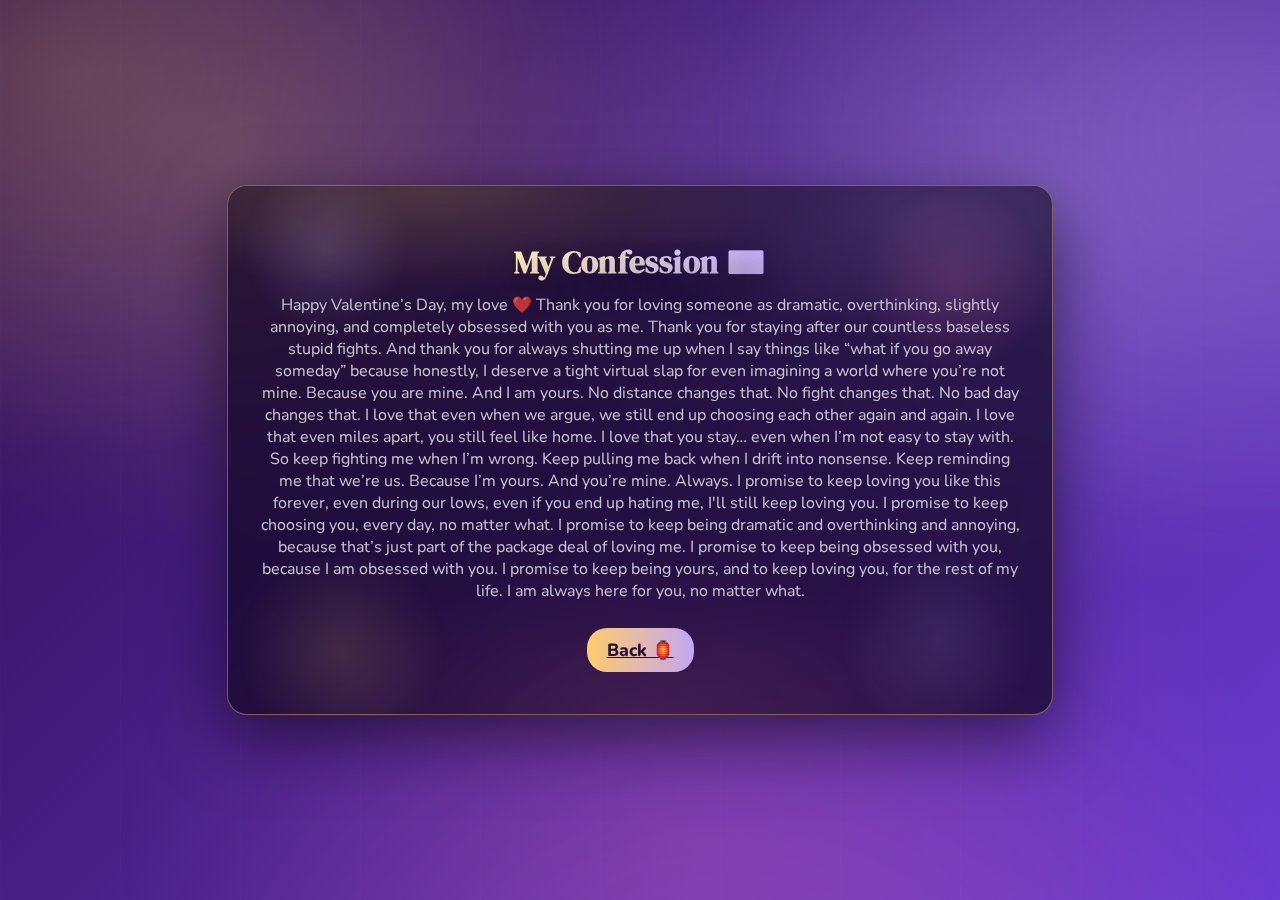
<file: index.html>
<!DOCTYPE html>
<html lang="en">
<head>
  <meta charset="UTF-8" />
  <meta name="viewport" content="width=device-width, initial-scale=1.0" />
  <title>My Confession 💌</title>
  <link href="https://fonts.googleapis.com/css2?family=DM+Serif+Display&family=Nunito:wght@300;400;600;800&display=swap" rel="stylesheet">
  <link rel="stylesheet" href="styles.css" />
</head>
<body>
  <div class="floating-elements"></div>

  <div class="container confession-container">
    <h1 class="confession-title">My Confession 💌</h1>
    <p class="confession-sub">Happy Valentine’s Day, my love ❤️

Thank you for loving someone as dramatic, overthinking, slightly annoying, and completely obsessed with you as me.

Thank you for staying after our countless baseless stupid fights. And thank you for always shutting me up when I say things like “what if you go away someday” because honestly, I deserve a tight virtual slap for even imagining a world where you’re not mine.

Because you are mine.

And I am yours.

No distance changes that. No fight changes that. No bad day changes that.

I love that even when we argue, we still end up choosing each other again and again. I love that even miles apart, you still feel like home. I love that you stay… even when I’m not easy to stay with.

So keep fighting me when I’m wrong. Keep pulling me back when I drift into nonsense. Keep reminding me that we’re us.

Because I’m yours.

And you’re mine.

Always.

I promise to keep loving you like this forever, even during our lows, even if you end up hating me, I'll still keep loving you. I promise to keep choosing you, every day, no matter what. I promise to keep being dramatic and overthinking and annoying, because that’s just part of the package deal of loving me.
I promise to keep being obsessed with you, because I am obsessed with you. I promise to keep being yours, and to keep loving you, for the rest of my life. I am always here for you, no matter what.
</p>

    <a class="cute-btn confession-back" href="index.html">Back 🏮</a>
  </div>

  <script src="config.js"></script>
  <script src="theme.js"></script>
  <script src="script.js"></script>
</body>
</html>
</file>
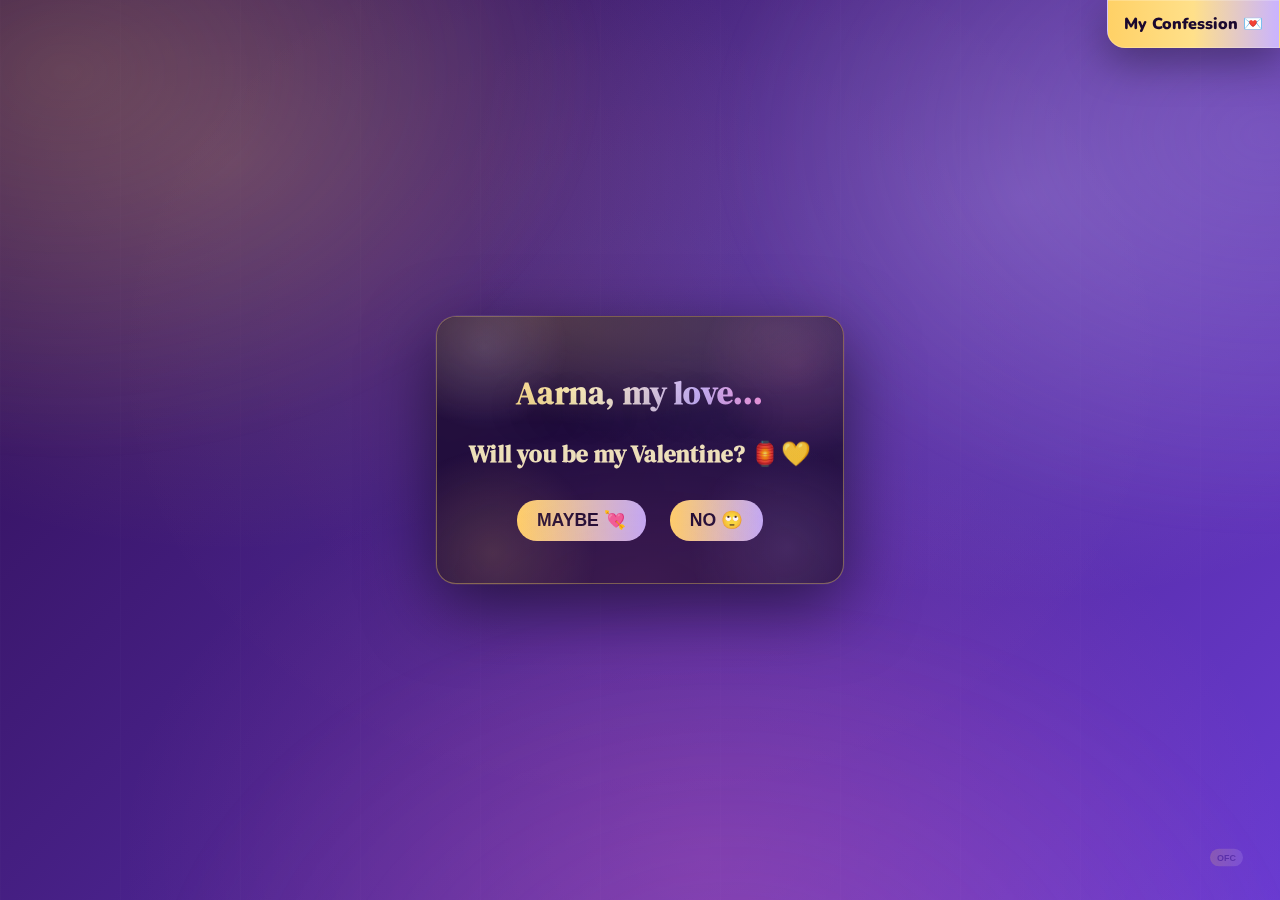
<file: home.html>
<!DOCTYPE html>
<html lang="en">
<head>
  <meta charset="UTF-8">
  <meta name="viewport" content="width=device-width, initial-scale=1.0">
  <title>Will You Be My Valentine? 💝</title>

  <!-- Better fonts -->
  <link href="https://fonts.googleapis.com/css2?family=DM+Serif+Display&family=Nunito:wght@300;400;600;800&display=swap" rel="stylesheet">
  <link rel="stylesheet" href="styles.css">
</head>
<body>

  <!-- ✅ CONFESSION BUTTON OUTSIDE THE CONTAINER (TOP RIGHT OF THE PAGE) -->
  <a class="confession-fab" href="confession.html">My Confession 💌</a>

  <!-- Floating Background Elements -->
  <div class="floating-elements"></div>

  <!-- ✅ SECRET BUTTON OUTSIDE CONTAINER (TRUE bottom-right overlay) -->
  <div class="secret-answer">
    <button class="cute-btn special" onclick="showNextQuestion(2)" id="secretAnswerBtn"></button>
  </div>

  <!-- Main Content Container -->
  <div class="container">
    <h1 id="valentineTitle"></h1>

    <!-- First Question -->
    <div class="question-section" id="question1">
      <h2 id="question1Text"></h2>
      <button class="cute-btn" onclick="moveButton(this)" id="yesBtn1"></button>
      <button class="cute-btn" onclick="moveButton(this)" id="noBtn1"></button>
    </div>

    <!-- Second Question -->
    <div class="question-section hidden" id="question2">
      <h2 id="question2Text"></h2>
      <div class="love-meter">
        <input type="range" min="0" max="10000" value="100" class="slider" id="loveMeter">
        <p>
          <span class="love-value-container"><span id="startText"></span> (<span id="loveValue">100</span>%)</span>
          <span id="extraLove" class="hidden"></span>
        </p>
      </div>
      <button class="cute-btn" onclick="showNextQuestion(3)" id="nextBtn"></button>
    </div>

    <!-- Final Question -->
    <div class="question-section hidden" id="question3">
      <h2 id="question3Text"></h2>
      <button class="cute-btn final-yes" onclick="celebrate()" id="yesBtn3"></button>
      <button class="cute-btn" onclick="moveButton(this)" id="noBtn3"></button>
    </div>

    <!-- Celebration -->
    <div class="celebration hidden" id="celebration">
      <h2 id="celebrationTitle"></h2>
      <p class="celebration-text" id="celebrationMessage"></p>
      <p class="celebration-text" id="celebrationEmojis"></p>
    </div>
  </div>

  <script src="config.js"></script>
  <script src="theme.js"></script>
  <script src="script.js"></script>
</body>
</html>
</file>
<file: styles.css>
/* CSS Variables - Will be updated by JavaScript */
:root {
  /* Colors */
  --background-color-1: #ffafbd;
  --background-color-2: #ffc3a0;
  --button-color: #ff6b6b;
  --button-hover: #ff8787;
  --text-color: #ff4757;

  /* Animations */
  --float-duration: 15s;
  --float-distance: 50px;
  --bounce-speed: 0.5s;
  --heart-explosion-size: 1.5;
}

/* ====== PAGE BASE ====== */
body{
  margin:0;
  min-height:100vh;
  display:flex;
  justify-content:center;
  align-items:center;

  /* Tangled sky */
  background:
    radial-gradient(900px 650px at 18% 18%, rgba(255, 213, 106, 0.18), transparent 60%),
    radial-gradient(900px 650px at 80% 22%, rgba(201, 179, 255, 0.28), transparent 62%),
    radial-gradient(900px 650px at 55% 95%, rgba(255, 123, 189, 0.18), transparent 65%),
    linear-gradient(135deg, var(--background-color-1), var(--background-color-2));

  overflow:hidden;
  color:#fff;

  font-family: 'Nunito', Arial, sans-serif;
}

/* Tangled glow overlays */
body::before{
  content:"";
  position: fixed;
  inset: -20%;
  pointer-events:none;
  background:
    radial-gradient(900px 650px at 18% 20%, rgba(255, 213, 106, 0.18), transparent 60%),
    radial-gradient(900px 650px at 85% 25%, rgba(201, 179, 255, 0.20), transparent 62%),
    radial-gradient(900px 650px at 55% 95%, rgba(255, 123, 189, 0.14), transparent 65%);
  filter: blur(2px);
  z-index: 0;
}

/* faint tower window silhouette */
body::after{
  content:"";
  position: fixed;
  inset: 0;
  pointer-events:none;
  background:
    radial-gradient(ellipse at 50% 40%, rgba(255, 213, 106, 0.08), transparent 58%),
    linear-gradient(90deg, rgba(0,0,0,0.18) 0%, transparent 18%, transparent 82%, rgba(0,0,0,0.18) 100%),
    repeating-linear-gradient(90deg, rgba(255,255,255,0.03), rgba(255,255,255,0.03) 1px, transparent 1px, transparent 120px);
  mix-blend-mode: screen;
  opacity: 0.35;
  z-index: 0;
}

/* ====== MAIN CARD ====== */
.container {
  background: rgba(18, 6, 35, 0.72);
  border: 1px solid rgba(255, 213, 106, 0.40);
  box-shadow: 0 22px 70px rgba(0,0,0,0.55);
  backdrop-filter: blur(6px);

  padding: 2rem;
  border-radius: 20px;
  text-align: center;
  max-width: 600px;
  margin: 20px;
  overflow: visible !important;
  position: relative;
  z-index: 2;
}

/* Rapunzel-ish floral corners */
.container::before{
  content:"";
  position:absolute;
  inset:-2px;
  border-radius: 22px;
  pointer-events:none;
  background:
    radial-gradient(140px 140px at 12% 12%, rgba(201, 179, 255, 0.18), transparent 60%),
    radial-gradient(160px 160px at 88% 18%, rgba(255, 123, 189, 0.14), transparent 60%),
    radial-gradient(170px 170px at 14% 88%, rgba(255, 213, 106, 0.14), transparent 62%),
    radial-gradient(160px 160px at 86% 86%, rgba(201, 179, 255, 0.12), transparent 62%);
  filter: blur(0.5px);
  z-index: 0;
}

/* subtle golden rim */
.container::after{
  content:"";
  position:absolute;
  inset:0;
  border-radius: 20px;
  pointer-events:none;
  background:
    radial-gradient(600px 180px at 25% 0%, rgba(255, 213, 106, 0.18), transparent 60%),
    radial-gradient(520px 220px at 85% 5%, rgba(201, 179, 255, 0.14), transparent 60%),
    radial-gradient(520px 240px at 50% 100%, rgba(255, 123, 189, 0.10), transparent 65%);
}

/* ====== HEADINGS ====== */
h1, h2 {
  font-family: 'DM Serif Display', serif;
  letter-spacing: .2px;
}

h1{
  margin-bottom: 1.4rem;
  background: linear-gradient(90deg, #ffd166, #fff3c4, #c9b3ff, #ff7bbd);
  -webkit-background-clip: text;
  background-clip: text;
  color: transparent;
  text-shadow: 0 12px 30px rgba(0,0,0,.35);
}

h2 { color: rgba(255, 243, 196, 0.92); }

/* ====== FLOATING ELEMENTS LAYER ====== */
.floating-elements {
  position: fixed;
  inset: 0;
  pointer-events: none;
  z-index: 1;
  overflow: hidden; /* IMPORTANT: hides anything outside viewport */
}

/*
  ✅ KEY FIX:
  Your JS never sets top/bottom, so elements default to top: 0.
  We FORCE all float elements to start from the bottom.
*/
.heart, .bear,
.lantern-float, .sparkle-float, .tiramisu-float{
  position: absolute;
  top: auto !important;
  bottom: -90px !important;   /* start below the screen */
  opacity: 0;                 /* invisible until they float in */
  animation-fill-mode: backwards;
  will-change: transform, opacity;
}

/* Tangled lanterns (glowing shapes) */
.lantern-float{
  width: 20px;
  height: 28px;
  border-radius: 12px;
  background: linear-gradient(180deg, rgba(255, 213, 106, 0.98), rgba(255, 213, 106, 0.18));
  box-shadow:
    0 0 22px rgba(255, 213, 106, 0.40),
    0 0 55px rgba(255, 213, 106, 0.22);
  filter: saturate(1.1);
}

.lantern-float::before{
  content:"";
  position:absolute;
  left:50%;
  top:-7px;
  transform: translateX(-50%);
  width: 10px;
  height: 7px;
  border-radius: 10px;
  background: rgba(255,255,255,0.30);
}

.lantern-float::after{
  content:"";
  position:absolute;
  left:50%;
  top: 100%;
  transform: translateX(-50%);
  width: 2px;
  height: 14px;
  background: rgba(255,255,255,0.20);
  border-radius: 2px;
}

/* Tiramisu crumbs floating */
.tiramisu-float{
  font-size: 1.25rem;
  opacity: 0;
  filter: drop-shadow(0 8px 16px rgba(0,0,0,0.35));
}

/* Sparkles / flowers floating */
.sparkle-float{
  font-size: 1.6rem;
  opacity: 0;
  filter: drop-shadow(0 10px 18px rgba(0,0,0,0.35));
}

/* Smooth float + fade in/out (prevents "stuck row at top") */
@keyframes float {
  0%   { transform: translateY(0) translateX(0); opacity: 0; }
  10%  { opacity: 1; }
  90%  { opacity: 1; }
  100% { transform: translateY(-120vh) translateX(var(--float-distance)); opacity: 0; }
}

.heart, .bear,
.lantern-float, .sparkle-float, .tiramisu-float{
  animation: float var(--float-duration) linear infinite;
}

/* flicker + twinkle (Tangled vibe) */
@keyframes lanternFlicker{
  0%,100%{ filter: brightness(1); }
  50%{ filter: brightness(1.18); }
}
.lantern-float{
  animation:
    float var(--float-duration) linear infinite,
    lanternFlicker 2.6s ease-in-out infinite;
}

@keyframes twinkle{
  0%,100%{ transform: scale(1); }
  50%{ transform: scale(1.18); }
}
.sparkle-float{
  animation:
    float var(--float-duration) linear infinite,
    twinkle 1.8s ease-in-out infinite;
}

/* ====== BUTTONS ====== */
.cute-btn {
  background: linear-gradient(90deg, var(--button-color), rgba(201,179,255,0.95));
  border: none;
  padding: 10px 20px;
  margin: 10px;
  border-radius: 20px;
  color: #1a082f;
  font-size: 1.1rem;
  cursor: pointer;
  transition: transform 0.3s, background 0.3s;
  font-weight: 800;
}

.cute-btn:hover {
  transform: translateY(-2px);
  background: linear-gradient(90deg, var(--button-hover), rgba(255, 123, 189, 0.9));
}


.hidden { display:none; }

.disabled-btn {
  opacity: 0.7;
  cursor: not-allowed;
  pointer-events: none;
}

/* ====== SECRET BUTTON (bottom-right like original) ====== */
.secret-answer{
  position: fixed;
  bottom: 20px;
  right: 20px;
  z-index: 15;

  opacity: 0.2;
  transition: opacity 0.3s;
  transform: scale(0.7);
  animation: subtle-hint 2s infinite alternate;
  animation-delay: 5s;
}

.secret-answer .cute-btn {
  font-size: 0.8rem;
  padding: 5px 10px;
}

.secret-answer:hover {
  opacity: 1;
  animation: none;
}

@keyframes subtle-hint {
  0% { opacity: 0.18; }
  100% { opacity: 0.30; }
}

/* ====== LOVE METER ====== */
.love-meter {
  position: relative;
  width: 100%;
  margin: 20px auto;
  overflow: visible;
  padding: 10px 0;
}

.love-meter p {
  font-size: 1.2em;
  margin: 15px 0;
  color: var(--text-color);
  transition: all 0.3s ease;
  display: flex;
  flex-direction: column;
  align-items: center;
  gap: 8px;
}

.slider {
  width: 100%;
  height: 25px;
  background: linear-gradient(to right, #ff6b6b, #ff8787, #ffb8b8);
  -webkit-appearance: none;
  appearance: none;
  outline: none;
  position: relative;
  border-radius: 15px;
  box-shadow: 0 4px 15px rgba(255, 107, 107, 0.2);
  transition: all 0.3s ease;
}

.slider:hover {
  transform: scale(1.02);
  box-shadow: 0 6px 20px rgba(255, 107, 107, 0.3);
}

.slider::-webkit-slider-runnable-track,
.slider::-moz-range-track {
  width: 100%;
  height: 25px;
  background: linear-gradient(to right, #ff6b6b, #ff8787, #ffb8b8);
  border-radius: 15px;
  border: 2px solid rgba(255, 255, 255, 0.5);
}

.slider::-webkit-slider-thumb {
  -webkit-appearance: none;
  width: 35px;
  height: 35px;
  background: linear-gradient(135deg, #ff4757, #ff6b6b);
  border-radius: 50%;
  cursor: pointer;
  box-shadow: 0 2px 10px rgba(255, 71, 87, 0.3);
  position: relative;
  z-index: 10;
  margin-top: -5px;
  border: 3px solid white;
  transition: all 0.2s ease;
}

.slider::-webkit-slider-thumb:hover {
  transform: scale(1.1);
  box-shadow: 0 4px 15px rgba(255, 71, 87, 0.4);
}

.slider::-moz-range-thumb {
  width: 35px;
  height: 35px;
  background: linear-gradient(135deg, #ff4757, #ff6b6b);
  border-radius: 50%;
  cursor: pointer;
  box-shadow: 0 2px 10px rgba(255, 71, 87, 0.3);
  position: relative;
  z-index: 10;
  border: 3px solid white;
  transition: all 0.2s ease;
}

.slider::-moz-range-thumb:hover {
  transform: scale(1.1);
  box-shadow: 0 4px 15px rgba(255, 71, 87, 0.4);
}

#extraLove {
  color: #ff6b6b;
  font-weight: bold;
  animation: bounce 0.5s infinite alternate;
  display: block;
  padding: 5px 10px;
  border-radius: 10px;
  background: rgba(255, 107, 107, 0.1);
  text-shadow: 0 2px 4px rgba(255, 71, 87, 0.2);
  transition: all 0.3s ease;
  margin-top: 5px;
}

#extraLove.super-love {
  background: rgba(255, 107, 107, 0.2);
  font-size: 1.2em;
  padding: 8px 15px;
  box-shadow: 0 4px 15px rgba(255, 71, 87, 0.2);
}

#loveValue {
  font-weight: bold;
  color: #ff4757;
  font-size: 1.3em;
  transition: all 0.3s ease;
}

.love-value-container {
  display: inline-flex;
  align-items: center;
  gap: 5px;
}

@keyframes bounce {
  from { transform: scale(1); }
  to { transform: scale(1.2); }
}

/* ====== CELEBRATION ====== */
.hearts-explosion {
  font-size: 2rem;
  animation: explode 1s ease-out forwards;
  margin-top: 30px;
}

@keyframes explode {
  0% { transform: scale(0); }
  50% { transform: scale(var(--heart-explosion-size)); }
  100% { transform: scale(1); }
}

.celebration-text {
  font-size: 3em;
  color: #ff4757;
  font-weight: bold;
  margin: 30px 0;
  animation: bounce var(--bounce-speed) infinite alternate;
  text-shadow: 2px 2px 4px rgba(255, 71, 87, 0.3);
}

.super-love {
  font-size: 1.5em;
  color: #ff4757;
  font-weight: bold;
  transform: scale(1.2);
  display: inline-block;
  text-shadow: 2px 2px 4px rgba(255, 71, 87, 0.3);
}

/* ====== CONFESSION BUTTON TOP RIGHT ====== */
.confession-fab{
  position: fixed;
  top: 0;
  right: 0;
  z-index: 9999;

  padding: 12px 16px;
  border-radius: 0 0 0 18px;

  text-decoration: none;
  font-weight: 900;
  color: #1a082f;
  background: linear-gradient(90deg, #ffd166, #ffe08a, #c9b3ff);
  border: 1px solid rgba(255,255,255,0.22);
  box-shadow: 0 14px 40px rgba(0,0,0,0.35);
  transition: transform 0.2s ease;
}
.confession-fab:hover{ transform: translateY(2px) scale(1.02); }

/* ====== MUSIC CONTROLS ====== */
.music-controls {
  position: fixed;
  top: 20px;
  right: 20px;
  z-index: 1000;
}

.music-btn {
  background: linear-gradient(90deg, var(--button-color), rgba(201,179,255,0.95));
  color: #1a082f;
  border: none;
  padding: 10px 20px;
  border-radius: 20px;
  cursor: pointer;
  font-size: 16px;
  transition: all 0.3s ease;
  box-shadow: 0 2px 5px rgba(0,0,0,0.2);
}

.music-btn:hover {
  transform: scale(1.05);
  background: linear-gradient(90deg, var(--button-hover), rgba(255, 123, 189, 0.9));
}

/* ====== SCREEN SHAKE (ONE VERSION ONLY) ====== */
@keyframes screenShake{
  0%{ transform: translate(0,0); }
  15%{ transform: translate(-10px, 6px); }
  30%{ transform: translate(9px, -6px); }
  45%{ transform: translate(-8px, -4px); }
  60%{ transform: translate(8px, 5px); }
  75%{ transform: translate(-6px, 4px); }
  100%{ transform: translate(0,0); }
}

body.screen-shake {
  animation: screenShake 260ms ease-in-out;
}

/* ====== CONFESSION PAGE HELPERS ====== */
.confession-container{ max-width: 760px; }
.confession-title{ margin-bottom: 10px; }
.confession-sub{ color: rgba(255,255,255,0.75); margin-top: 0; }
.confession-box{
  margin: 18px auto 10px;
  text-align: left;
  min-height: 220px;
  padding: 16px 16px;
  border-radius: 18px;
  background: rgba(0,0,0,0.22);
  border: 1px solid rgba(255, 213, 106, 0.25);
  color: rgba(255,255,255,0.92);
  outline: none;
}
.confession-back{ display:inline-block; }
</file>
